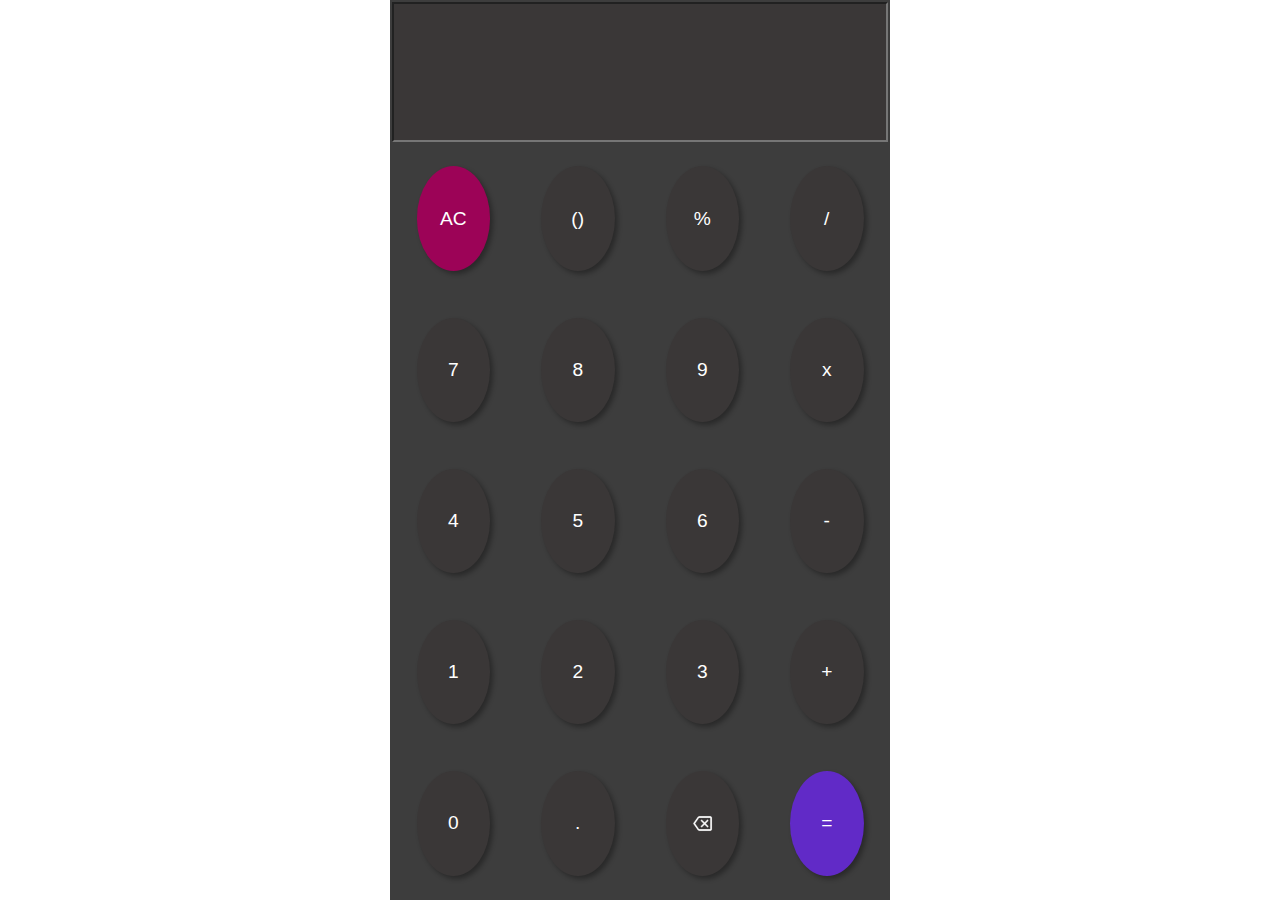
<file: index.html>
<!DOCTYPE html>
<html lang="pt-br">
<head>
    <meta charset="UTF-8">
    <meta http-equiv="X-UA-Compatible" content="IE=edge">
    <meta name="viewport" content="width=device-width, initial-scale=1.0">
    <link rel="stylesheet" href="style.css">
    <script defer type="module" src="calculadora.js"></script>
    <link rel="stylesheet" href="https://fonts.googleapis.com/css2?family=Material+Symbols+Outlined:opsz,wght,FILL,GRAD@20..48,100..700,0..1,-50..200" />
    <title>Document</title>
</head>

<body>
    <!-- <div id="container"> -->
        <table>
            <thead>
                <tr>
                    <td colspan = "4">
                        <input 
                        id="results" 
                        type="text" 
                        value="">
                    </td>
                </tr>
            </thead>
            <tbody>
                <tr>
                    <td>
                        <input 
                        id="acButton" 
                        type="button" 
                        value="AC"
                        class="sinal"></input>
                    </td>
                    <td>
                        <input 
                        type="button" 
                        value="()" 
                        class="sinal">
                    </td>
                    <td>
                        <input 
                        type="button" 
                        value="%" 
                        class="sinal"
                        
                        >
                    </td>
                    <td>
                        <input 
                        type="button" 
                        class="sinal" 
                        value="/">
                    </td>
                </tr>
                <tr>
                    <td>
                    <input 
                    type="button" 
                    value="7" 
                    class="numbers">
                    </td>
                    <td>
                     <input 
                     type="button" 
                     value="8" 
                     class="numbers">
                    </td>
                    <td>
                    <input 
                    type="button" 
                    value="9" 
                    class="numbers">  
                    </td>
                    <td>
                    <input 
                    type="button" 
                    value="x" 
                    class="sinal">   
                    </td>
                </tr>
                <tr>
                    <td>
                        <input 
                        type="button" 
                        value="4" 
                        class="numbers">
                    </td>
                    <td>
                        <input 
                        type="button" 
                        value="5" 
                        class="numbers">
                    </td>
                    <td>
                        <input 
                        type="button" 
                        value="6" 
                        class="numbers">
                    </td>
                    <td>
                        <input 
                        type="button" 
                        value="-" 
                        class="sinal"> 
                    </td>
                </tr>
                <tr>
                    <td>
                        <input 
                        type="button" 
                        value="1" 
                        class="numbers">
                    </td>
                    <td>
                        <input 
                        type="button" 
                        value="2" 
                        class="numbers">
                    </td>
                    <td>
                        <input 
                        type="button" 
                        value="3" 
                        class="numbers">
                    </td>
                    <td>
                       <input 
                       type="button" 
                       value="+" 
                       class="sinal">
                    </td>
                </tr>
                <tr>
                    <td>
                        <input 
                        type="button" 
                        value="0" 
                        class="numbers">
                    </td>
                    <td>
                        <input 
                        type="button" 
                        value="." 
                        class="numbers">
                    </td>
                    <td>
                      <input 
                      id="apagar" 
                      type="button">
                    </td>
                    <td>
                        <input 
                        type="button" 
                        value="=" 
                        id="equal">
                    </td>
                </tr>
            </tbody>
        </table>
    <!-- </div> -->
</body>
</html>
</file>
<file: style.css>
@charset "UTF-8";
*{
    padding: 0;
    margin: 0;
    box-sizing: border-box;
} 
body,html{
    height: 100vh;
}
body{
    display: flex;
    align-items: center;
    justify-content: center;
    margin: 0;
    padding: 0;
}
table{
    max-width: 500px;
    width: 100vw;
    height: 100vh;
    background: #3d3d3d;
    text-align: center;
}
input#results{
    height: 140px;
    width: 100%;
    font-size: 2.5em;
    background: #3a3737;
    color: #fff;
    outline: none;
}
tbody > tr > td{
    width: 25%;
    height: calc(260px / 5);
}
input[type="button"]{
    border: none;
    font-size: 1.2em;
    height: 70%;
    width: 60%;
    border-radius: 100%;
    box-shadow: 3px 3px 5px rgba(0, 0, 0, 0.329);
    color: #fff;
    background-color: #3a3737;
}
input.numbers:active, input.sinal:active, input#apagar:active{
    background-color: #615d5d;
}
input#acButton{
    background: #9c0357;
}
input#acButton:active{
    background: #c5046e;
}
input#apagar{
    background: url('imagem/backspace-symbol.png') no-repeat center center ;
    background-size: 1.3em;
    text-align: center;
    background-color: #3a3737;
}
input#equal{
    background: #612ac7;
}
input#equal:active{
    background: #813eff;
}
</file>
